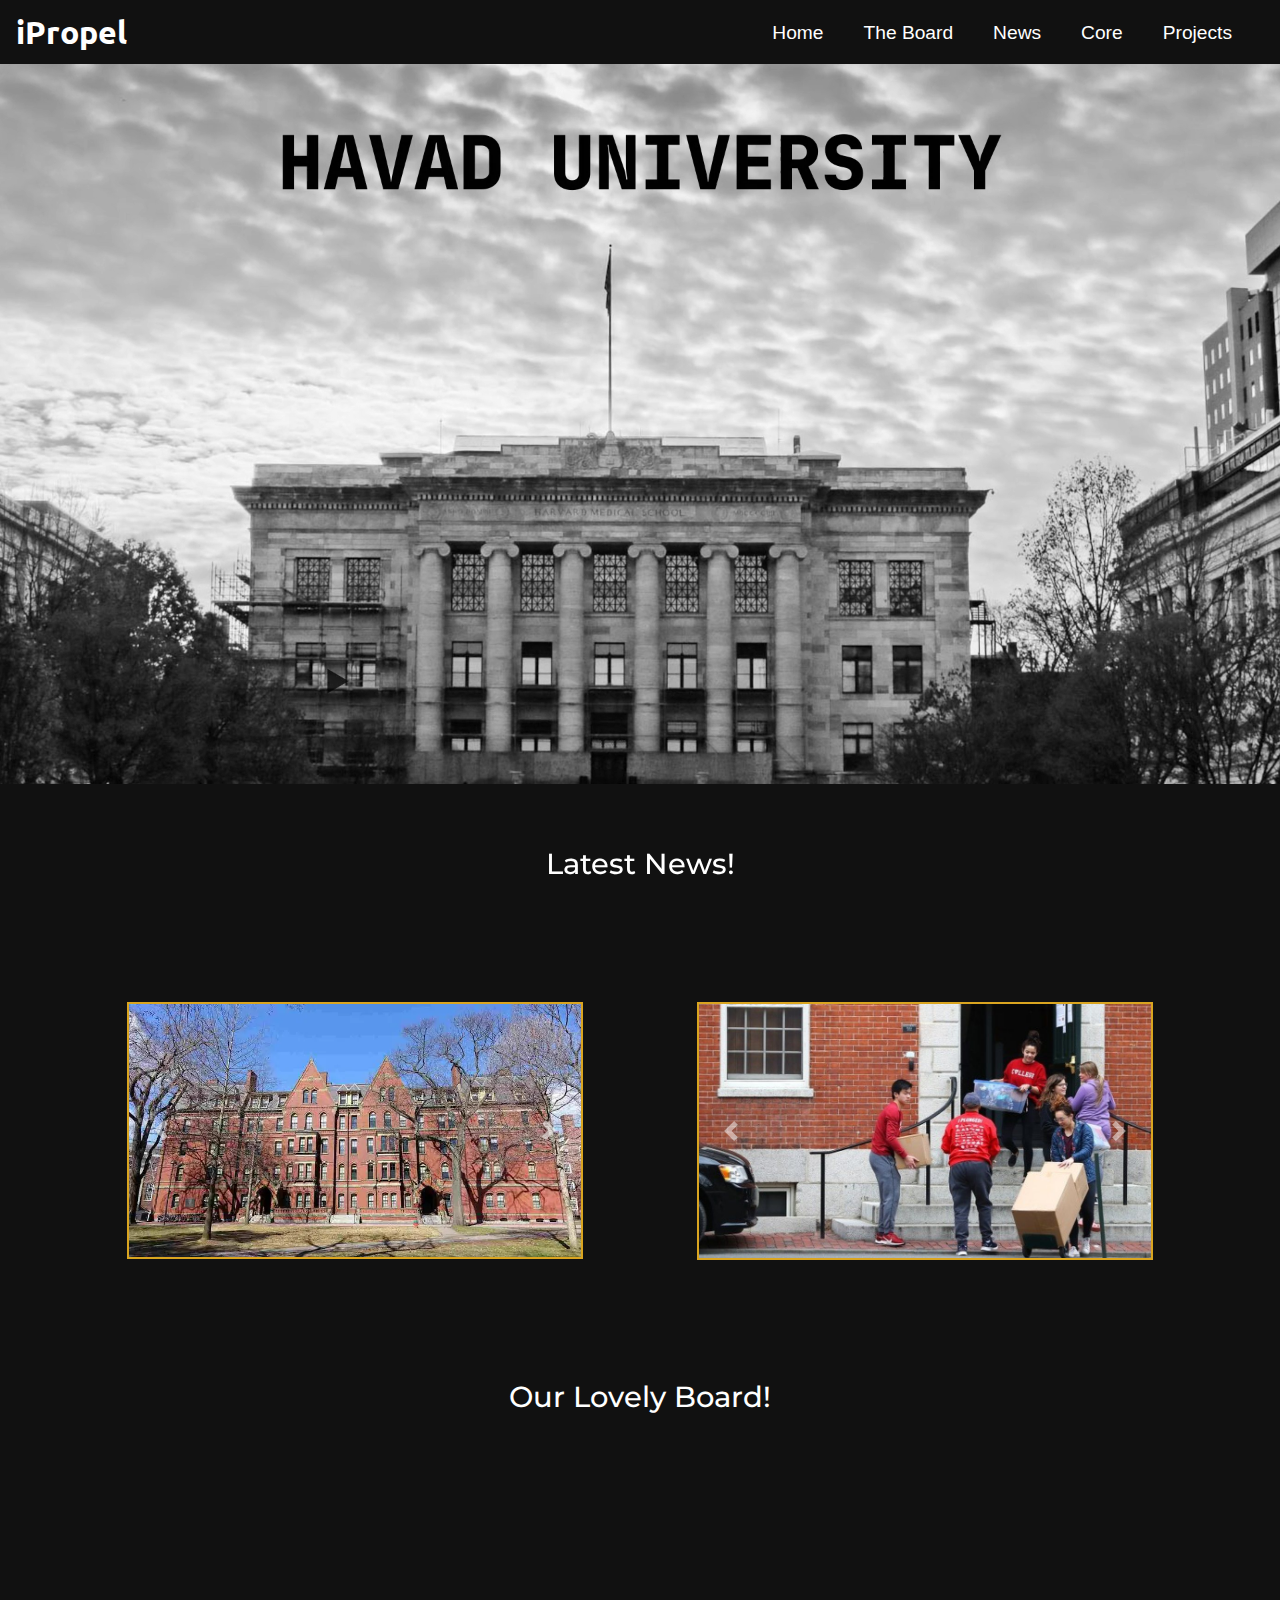
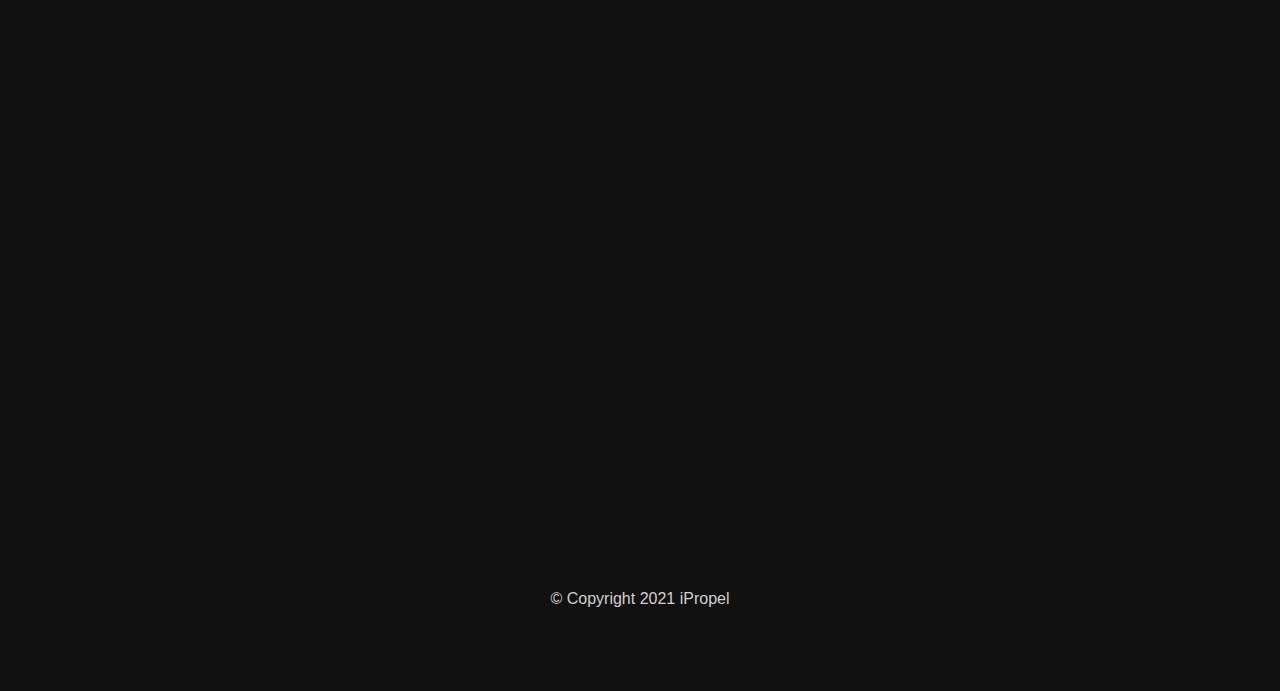
<file: index.html>
<!DOCTYPE html>
<html lang="en">

<head>
    <meta charset="UTF-8">
    <meta http-equiv="X-UA-Compatible" content="IE=edge">
    <meta name="viewport" content="width=device-width, initial-scale=1.0">
    <link rel="preconnect" href="https://fonts.gstatic.com">
    <link
        href="https://fonts.googleapis.com/css2?family=Montserrat:ital,wght@0,100;0,200;0,300;0,400;0,500;0,600;0,700;0,800;0,900;1,100;1,200;1,300;1,400;1,500;1,600;1,700;1,800;1,900&family=Ubuntu:ital,wght@0,300;0,400;0,500;0,700;1,300;1,400;1,500;1,700&display=swap"
        rel="stylesheet">
    <title>iPropel</title>
    <link href="https://unpkg.com/aos@2.3.1/dist/aos.css" rel="stylesheet">
    <script src="https://unpkg.com/aos@2.3.1/dist/aos.js"></script>
    <link rel="stylesheet" href="https://maxcdn.bootstrapcdn.com/bootstrap/4.0.0/css/bootstrap.min.css"
        integrity="sha384-Gn5384xqQ1aoWXA+058RXPxPg6fy4IWvTNh0E263XmFcJlSAwiGgFAW/dAiS6JXm" crossorigin="anonymous">
    <link rel="stylesheet" href="style.css">
</head>

<body>
    <div class="loader-wrapper">
        <span class="loader"><span class="loader-inner"></span></span>
    </div>

    <nav class="navbar navbar-expand-lg navbar-light" style="background-color: #111;">
        <a class="navbar-brand" href="index.html"
            style="color: white; font-family: 'Ubuntu', sans-serif; font-weight: bold; font-size: 2rem;">iPropel</a>
        <button class="navbar-toggler custom-toggler" type="button" data-toggle="collapse"
            data-target="#navbarSupportedContent" aria-controls="navbarSupportedContent" aria-expanded="false"
            aria-label="Toggle navigation">
            <span class="navbar-toggler-icon"></span>
        </button>

        <div style="color: white;" class="collapse navbar-collapse" id="navbarSupportedContent">
            <ul class="navbar-nav ml-auto">
                <li class="nav-item active">
                    <a class="nav-link" href="index.html" style="color: white;">Home <span
                            class="sr-only">(current)</span></a>
                </li>
                <li class="nav-item">
                    <a class="nav-link" href="#board" style="color: white;">The Board</a>
                </li>
                <li class="nav-item">
                    <a class="nav-link" href="#news" style="color: white;">News</a>
                </li>
                <li class="nav-item">
                    <a class="nav-link" href="core.html" style="color: white;">Core</a>
                </li>
                <li class="nav-item">
                    <a class="nav-link" href="projects.html" style="color: white;">Projects</a>
                </li>
            </ul>
        </div>
    </nav>
    </div>
    <video autoplay muted>
        <source src="havad.mp4" class="card-img" type="video/mp4">
    </video>
    <div class="container">
        <div class="row">
            <div class="col-lg-12 col-sm-12 col-md-12">
                <div data-aos="zoom-in">
                    <h1 id="news"
                        style="text-align: center; font-family: 'Montserrat', sans-serif; padding: 5%; color: white; font-size: 1.8rem;">
                        Latest
                        News!</h1>
                </div>
            </div>
        </div>
    </div>
    <div class="container" style="width: 100%;" id="caro">
        <div data-aos="zoom-out">
            <div class="row">
                <div class="car1 car col-lg-6 col-sm-12 col-md-6">
                    <div id="carouselExampleControls" class="carousel slide" data-ride="carousel" data-interval="3000">
                        <div class="carousel-inner">
                            <div class="carousel-item active">
                                <img style="border: solid 2.8px goldenrod;" class="d-block w-100" src="73.jpg" alt="First slide">
                            </div>
                            <div class="carousel-item">
                                <img style="border: solid 2.8px goldenrod;" class="d-block w-100" src="74.jpeg" alt="Second slide">
                            </div>
                        </div>
                        <a class="carousel-control-prev" href="#carouselExampleControls" role="button"
                            data-slide="prev">
                            <span class="carousel-control-prev-icon" aria-hidden="true"></span>
                            <span class="sr-only">Previous</span>
                        </a>
                        <a class="carousel-control-next" href="#carouselExampleControls" role="button"
                            data-slide="next">
                            <span class="carousel-control-next-icon" aria-hidden="true"></span>
                            <span class="sr-only">Next</span>
                        </a>
                    </div>
                </div>
                <div class="car2 car col-lg-6 col-sm-12 col-md-6">
                    <div id="carouselExampleControl" class="carousel slide" data-ride="carousel" data-interval="3800">
                        <div class="carousel-inner">
                            <div class="carousel-item active">
                                <img style="border: solid 2.8px goldenrod;" class="d-block w-100" src="70.jpg" alt="First slide">
                            </div>
                            <div class="carousel-item">
                                <img style="border: solid 2.8px goldenrod;" class="d-block w-100" src="71.JPG" alt="Second slide">
                            </div>
                            <div class="carousel-item">
                                <img style="border: solid 2.8px goldenrod;" class="d-block w-100" src="72.jpg" alt="Third slide">
                            </div>
                        </div>
                        <a class="carousel-control-prev" href="#carouselExampleControl" role="button" data-slide="prev">
                            <span class="carousel-control-prev-icon" aria-hidden="true"></span>
                            <span class="sr-only">Previous</span>
                        </a>
                        <a class="carousel-control-next" href="#carouselExampleControl" role="button" data-slide="next">
                            <span class="carousel-control-next-icon" aria-hidden="true"></span>
                            <span class="sr-only">Next</span>
                        </a>
                    </div>
                </div>
            </div>
        </div>
    </div>
    <div class="col-lg-12 col-sm-12 col-md-12">
        <h1 id="board"
            style="text-align: center; font-family: 'Montserrat', sans-serif; padding: 5%; color: white; font-size: 1.8rem;">
            Our Lovely
            Board!</h1>
    </div>
    <div class="container">
        <div data-aos="zoom-out-up">
            <div class="row" style="text-align: center;">
                <div class="ppimg col-sm-12 col-lg-4 col-md-6">
                    <img class="pimg" src="p1-compressed.jpg" alt="1">
                    <p class="imgp">Alison Watson</p>
                    <p class="imgp1">Student's Coordinator</p>
                </div>
                <div class="ppimg col-sm-12 col-lg-4 col-md-6">
                    <img class="pimg" src="p2-compressed.jpg" alt="2">
                    <p class="imgp">Carl Andreson</p>
                    <p class="imgp1">Technical Head</p>
                </div>
                <div class="ppimg col-sm-12 col-lg-4 col-md-6">
                    <img class="pimg" src="p3-compressed.jpg" alt="3">
                    <p class="imgp">William Dukes</p>
                    <p class="imgp1">Design Head</p>
                </div>
                <div class="ppimg col-sm-12 col-lg-4 col-md-6">
                    <img class="pimg" src="p4-compressed.jpg" alt="4">
                    <p class="imgp">Cara Williams</p>
                    <p class="imgp1">PR Head</p>
                </div>
                <div class="ppimg col-sm-12 col-lg-4 col-md-6">
                    <img class="pimg" src="p5-compressed.jpg" alt="3">
                    <p class="imgp">Bernard Michaels</p>
                    <p class="imgp1">Management Head</p>
                </div>
                <div class="ppimg col-sm-12 col-lg-4 col-md-6">
                    <img class="pimg" src="p6-compressed.jpg" alt="1">
                    <p class="imgp">Cory Weiss</p>
                    <p class="imgp1">Projects' Head</p>
                </div>
            </div>
        </div>
    </div>
    </div>

    <footer class="foot">
        <p class="pfoot">© Copyright 2021 iPropel</p>
    </footer>
    <script>
        AOS.init({
            duration: 1500,
        })
    </script>
    <script src="https://code.jquery.com/jquery-3.2.1.slim.min.js"
        integrity="sha384-KJ3o2DKtIkvYIK3UENzmM7KCkRr/rE9/Qpg6aAZGJwFDMVNA/GpGFF93hXpG5KkN"
        crossorigin="anonymous"></script>
    <script src="https://cdnjs.cloudflare.com/ajax/libs/popper.js/1.12.9/umd/popper.min.js"
        integrity="sha384-ApNbgh9B+Y1QKtv3Rn7W3mgPxhU9K/ScQsAP7hUibX39j7fakFPskvXusvfa0b4Q"
        crossorigin="anonymous"></script>
    <script src="https://maxcdn.bootstrapcdn.com/bootstrap/4.0.0/js/bootstrap.min.js"
        integrity="sha384-JZR6Spejh4U02d8jOt6vLEHfe/JQGiRRSQQxSfFWpi1MquVdAyjUar5+76PVCmYl"
        crossorigin="anonymous"></script>
    </div>
</body>

</html>
</file>
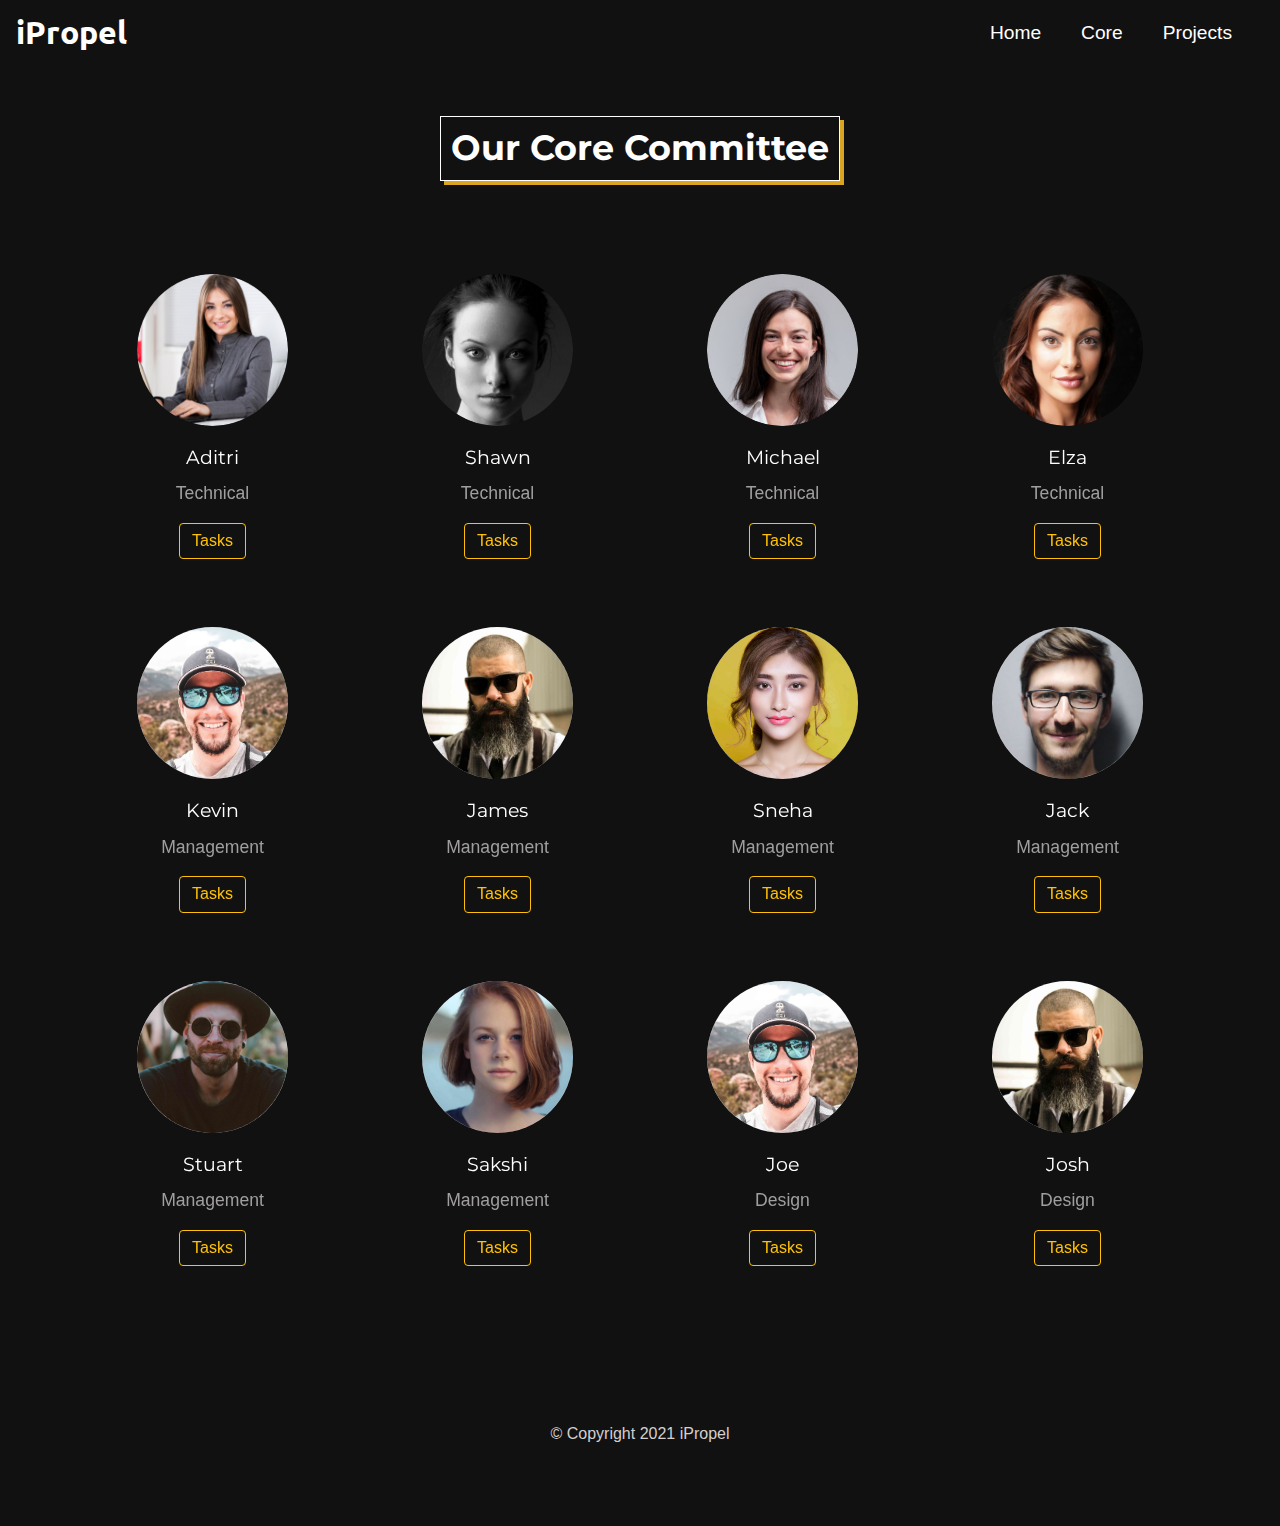
<file: core.html>
<!DOCTYPE html>
<html lang="en">

<head>
    <meta charset="UTF-8">
    <meta http-equiv="X-UA-Compatible" content="IE=edge">
    <meta name="viewport" content="width=device-width, initial-scale=1.0">
    <link rel="preconnect" href="https://fonts.gstatic.com">
    <link
        href="https://fonts.googleapis.com/css2?family=Montserrat:ital,wght@0,100;0,200;0,300;0,400;0,500;0,600;0,700;0,800;0,900;1,100;1,200;1,300;1,400;1,500;1,600;1,700;1,800;1,900&family=Ubuntu:ital,wght@0,300;0,400;0,500;0,700;1,300;1,400;1,500;1,700&display=swap"
        rel="stylesheet">
    <title>iPropel</title>
    <link rel="stylesheet" href="https://cdnjs.cloudflare.com/ajax/libs/font-awesome/4.7.0/css/font-awesome.min.css">
    <link href="https://unpkg.com/aos@2.3.1/dist/aos.css" rel="stylesheet">
    <script src="https://unpkg.com/aos@2.3.1/dist/aos.js"></script>
    <link rel="stylesheet" href="https://maxcdn.bootstrapcdn.com/bootstrap/4.0.0/css/bootstrap.min.css"
        integrity="sha384-Gn5384xqQ1aoWXA+058RXPxPg6fy4IWvTNh0E263XmFcJlSAwiGgFAW/dAiS6JXm" crossorigin="anonymous">
    <link rel="stylesheet" href="corestyle.css">
    <title>iPropel</title>
</head>

<body>
    <nav class="navbar navbar-expand-lg navbar-light" style="background-color: #111;">
        <a class="navbar-brand" href="index.html"
            style="color: white; font-family: 'Ubuntu', sans-serif; font-weight: bold; font-size: 2rem;">iPropel</a>
        <button class="navbar-toggler custom-toggler" type="button" data-toggle="collapse"
            data-target="#navbarSupportedContent" aria-controls="navbarSupportedContent" aria-expanded="false"
            aria-label="Toggle navigation">
            <span class="navbar-toggler-icon"></span>
        </button>

        <div style="color: white;" class="collapse navbar-collapse" id="navbarSupportedContent">
            <ul class="navbar-nav ml-auto">
                <li class="nav-item active">
                    <a class="nav-link" href="index.html" style="color: white;">Home <span
                            class="sr-only">(current)</span></a>
                </li>
                <li class="nav-item">
                    <a class="nav-link" href="#dummyhead" style="color: white;">Core <span
                            class="sr-only">(current)</span></a>
                </li>
                <li class="nav-item">
                    <a class="nav-link" href="projects.html" style="color: white;">Projects <span
                            class="sr-only">(current)</span></a>
                </li>
            </ul>
        </div>
    </nav>

    <div class="container" id="dummy">
        <div class="row">
            <div class="col-sm-12 col-lg-12 col-md-12">
                <a class="ahead" href="#dummyhead">
                    <h1 id="dummyhead" class="heading"
                        style="text-align: center; font-family: 'Montserrat', sans-serif; color: white; font-weight: bold; padding: 6%;">
                        Our Core Committee</h1>
                </a>
            </div>
        </div>
    </div>

    <div class="container">
        <div data-aos="fade-up-right">
            <div class="row" style="text-align: center;">
                <div class="ppimg col-sm-12 col-lg-3 col-md-6">
                    <a class="imglink" href="https://in.linkedin.com/">
                        <img class="pimg" src="aditri.png" alt="1">
                    </a>
                    <a class="imgp" href="task1.html" style="padding: 4%; display: block;">Aditri</a>
                    <p style="font-size: 1.1rem; color: rgb(160, 158, 158);">Technical</p>
                    <a href="todo.html">
                    <button type="button" class="btn btn-outline-warning" style="line-height: 1.4;">Tasks</button>
                </a>
                </div>
                <div class="ppimg col-sm-12 col-lg-3 col-md-6">
                    <a class="imglink" href="https://in.linkedin.com/">
                        <img class="pimg" src="p8.png" alt="2">
                    </a>
                    <a class="imgp" href="task1.html" style="padding: 4%; display: block;">Shawn</a>
                    <p style="font-size: 1.1rem; color: rgb(160, 158, 158);">Technical</p>
                    <a href="todo.html">
                        <button type="button" class="btn btn-outline-warning" style="line-height: 1.4;">Tasks</button>
                    </a>
                </div>
                <div class="ppimg col-sm-12 col-lg-3 col-md-6">
                    <a class="imglink" href="https://in.linkedin.com/">
                        <img class="pimg" src="p9.png" alt="3">
                    </a>
                    <a class="imgp" href="task1.html" style="padding: 4%; display: block;">Michael</a>
                    <p style="font-size: 1.1rem; color: rgb(160, 158, 158);">Technical</p>
                    <a href="todo.html">
                        <button type="button" class="btn btn-outline-warning" style="line-height: 1.4;">Tasks</button>
                    </a>
                </div>
                <div class="ppimg col-sm-12 col-lg-3 col-md-6">
                    <a class="imglink" href="https://in.linkedin.com/">
                        <img class="pimg" src="p10.png" alt="4">
                    </a>
                    <a class="imgp" href="task1.html" style="padding: 4%; display: block;">Elza</a>
                    <p style="font-size: 1.1rem; color: rgb(160, 158, 158);">Technical</p>
                    <a href="todo.html">
                        <button type="button" class="btn btn-outline-warning" style="line-height: 1.4;">Tasks</button>
                    </a>
                </div>
                <div class="ppimg col-sm-12 col-lg-3 col-md-6">
                    <a class="imglink" href="https://in.linkedin.com/">
                        <img class="pimg" src="p5-compressed.jpg" alt="3">
                    </a>
                    <a class="imgp" href="task1.html" style="padding: 4%; display: block;">Kevin</a>
                    <p style="font-size: 1.1rem; color: rgb(160, 158, 158);">Management</p>
                    <a href="todo.html">
                        <button type="button" class="btn btn-outline-warning" style="line-height: 1.4;">Tasks</button>
                    </a>
                </div>
                <div class="ppimg col-sm-12 col-lg-3 col-md-6">
                    <a class="imglink" href="https://in.linkedin.com/">
                        <img class="pimg" src="p6-compressed.jpg" alt="1">
                    </a>
                    <a class="imgp" href="task1.html" style="padding: 4%; display: block;">James</a>
                    <p style="font-size: 1.1rem; color: rgb(160, 158, 158);">Management</p>
                    <a href="todo.html">
                        <button type="button" class="btn btn-outline-warning" style="line-height: 1.4;">Tasks</button>
                    </a>
                </div>
                <div class="ppimg col-sm-12 col-lg-3 col-md-6">
                    <a class="imglink" href="https://in.linkedin.com/">
                        <img class="pimg" src="p1-compressed.jpg" alt="1">
                    </a>
                    <a class="imgp" href="task1.html" style="padding: 4%; display: block;">Sneha</a>
                    <p style="font-size: 1.1rem; color: rgb(160, 158, 158);">Management</p>
                    <a href="todo.html">
                        <button type="button" class="btn btn-outline-warning" style="line-height: 1.4;">Tasks</button>
                    </a>
                </div>
                <div class="ppimg col-sm-12 col-lg-3 col-md-6">
                    <a class="imglink" href="https://in.linkedin.com/">
                        <img class="pimg" src="p2-compressed.jpg" alt="2">
                    </a>
                    <a class="imgp" href="task1.html" style="padding: 4%; display: block;">Jack</a>
                    <p style="font-size: 1.1rem; color: rgb(160, 158, 158);">Management</p>
                    <a href="todo.html">
                        <button type="button" class="btn btn-outline-warning" style="line-height: 1.4;">Tasks</button>
                    </a>
                </div>
                <div class="ppimg col-sm-12 col-lg-3 col-md-6">
                    <a class="imglink" href="https://in.linkedin.com/">
                        <img class="pimg" src="p3-compressed.jpg" alt="3">
                    </a>
                    <a class="imgp" href="task1.html" style="padding: 4%; display: block;">Stuart</a>
                    <p style="font-size: 1.1rem; color: rgb(160, 158, 158);">Management</p>
                    <a href="todo.html">
                        <button type="button" class="btn btn-outline-warning" style="line-height: 1.4;">Tasks</button>
                    </a>
                </div>
                <div class="ppimg col-sm-12 col-lg-3 col-md-6">
                    <a class="imglink" href="https://in.linkedin.com/">
                        <img class="pimg" src="p4-compressed.jpg" alt="4">
                    </a>
                    <a class="imgp" href="task1.html" style="padding: 4%; display: block;">Sakshi</a>
                    <p style="font-size: 1.1rem; color: rgb(160, 158, 158);">Management</p>
                    <a href="todo.html">
                        <button type="button" class="btn btn-outline-warning" style="line-height: 1.4;">Tasks</button>
                    </a>
                </div>
                <div class="ppimg col-sm-12 col-lg-3 col-md-6">
                    <a class="imglink" href="https://in.linkedin.com/">
                        <img class="pimg" src="p5-compressed.jpg" alt="3">
                    </a>
                    <a class="imgp" href="task1.html" style="padding: 4%; display: block;">Joe</a>
                    <p style="font-size: 1.1rem; color: rgb(160, 158, 158);">Design</p>
                    <a href="todo.html">
                        <button type="button" class="btn btn-outline-warning" style="line-height: 1.4;">Tasks</button>
                    </a>
                </div>
                <div class="ppimg col-sm-12 col-lg-3 col-md-6">
                    <a class="imglink" href="https://in.linkedin.com/">
                        <img class="pimg" src="p6-compressed.jpg" alt="1">
                    </a>
                    <a class="imgp" href="task1.html" style="padding: 4%; display: block;">Josh</a>
                    <p style="font-size: 1.1rem; color: rgb(160, 158, 158);">Design</p>
                    <a href="todo.html">
                        <button type="button" class="btn btn-outline-warning" style="line-height: 1.4;">Tasks</button>
                    </a>
                </div>
            </div>
        </div>
    </div>
    </div>
    <footer class="foot">
        <p class="pfoot">© Copyright 2021 iPropel</p>
    </footer>
    <script>
        AOS.init({
            duration: 1500,
        })
    </script>
    <script src="https://code.jquery.com/jquery-3.2.1.slim.min.js"
        integrity="sha384-KJ3o2DKtIkvYIK3UENzmM7KCkRr/rE9/Qpg6aAZGJwFDMVNA/GpGFF93hXpG5KkN"
        crossorigin="anonymous"></script>
    <script src="https://cdnjs.cloudflare.com/ajax/libs/popper.js/1.12.9/umd/popper.min.js"
        integrity="sha384-ApNbgh9B+Y1QKtv3Rn7W3mgPxhU9K/ScQsAP7hUibX39j7fakFPskvXusvfa0b4Q"
        crossorigin="anonymous"></script>
    <script src="https://maxcdn.bootstrapcdn.com/bootstrap/4.0.0/js/bootstrap.min.js"
        integrity="sha384-JZR6Spejh4U02d8jOt6vLEHfe/JQGiRRSQQxSfFWpi1MquVdAyjUar5+76PVCmYl"
        crossorigin="anonymous"></script>
</body>

</html>
</file>
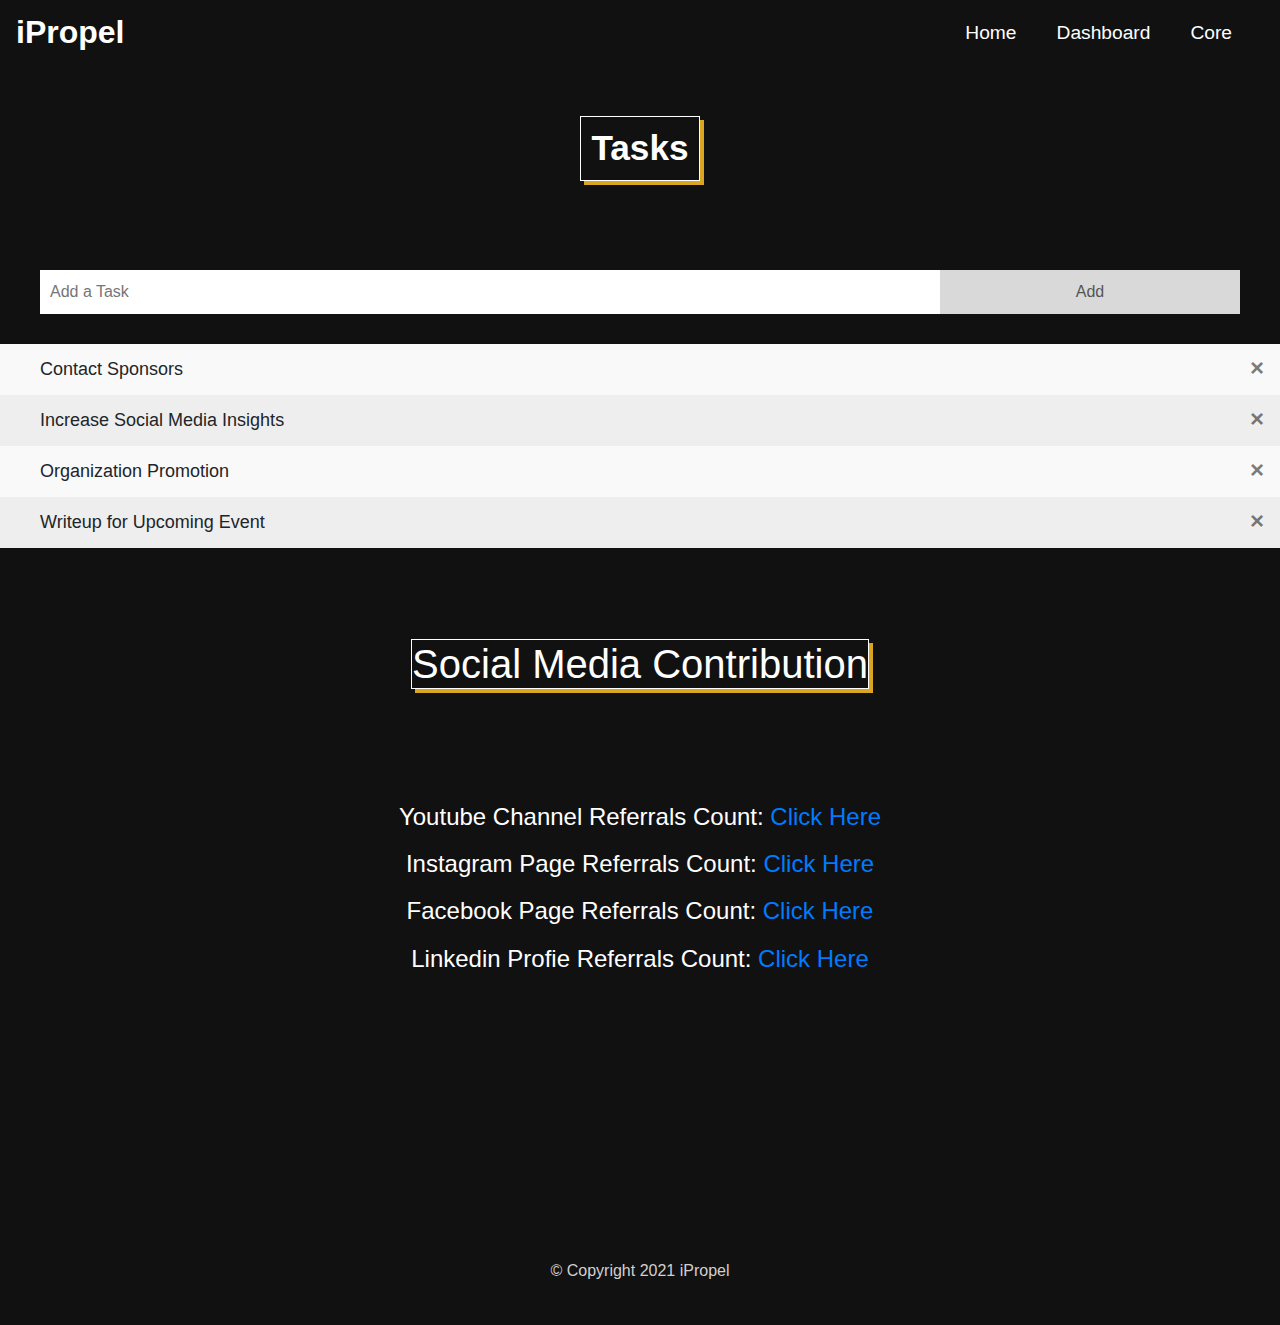
<file: todo.html>
<!DOCTYPE html>
<html lang="en">

<head>
    <meta charset="UTF-8">
    <meta http-equiv="X-UA-Compatible" content="IE=edge">
    <meta name="viewport" content="width=device-width, initial-scale=1.0">
    <link rel="stylesheet" href="https://maxcdn.bootstrapcdn.com/bootstrap/4.0.0/css/bootstrap.min.css"
        integrity="sha384-Gn5384xqQ1aoWXA+058RXPxPg6fy4IWvTNh0E263XmFcJlSAwiGgFAW/dAiS6JXm" crossorigin="anonymous">
    <link rel="stylesheet" href="styletodo.css">
    <title>Tasks</title>
</head>

<body>
    <nav class="navbar navbar-expand-sm navbar-light" style="background-color: #111;">
        <a class="navbar-brand" href="index.html"
            style="color: white; font-family: 'Ubuntu', sans-serif; font-weight: bold; font-size: 2rem;">iPropel</a>
        <button class="navbar-toggler custom-toggler" type="button" data-toggle="collapse"
            data-target="#navbarSupportedContent" aria-controls="navbarSupportedContent" aria-expanded="false"
            aria-label="Toggle navigation">
            <span class="navbar-toggler-icon"></span>
        </button>

        <div style="color: white;" class="collapse navbar-collapse" id="navbarSupportedContent">
            <ul1 class="navbar-nav ml-auto">
                <li1 class="nav-item active">
                    <a class="nav-link" href="index.html" style="color: white;">Home <span
                            class="sr-only">(current)</span></a>
                </li1>
                </li1>
                <li1 class="nav-item">
                    <a class="nav-link" href="task1.html" style="color: white;">Dashboard</a>
                </li1>
                <li1 class="nav-item">
                    <a class="nav-link" href="core.html" style="color: white;">Core</a>
                </li1>
            </ul1>
        </div>
    </nav>
    <div class="container" id="dummy">
        <div class="row">
            <div class="col-sm-12 col-lg-12 col-md-12">
                <a class="ahead" href="#dummyhead">
                    <h1 id="dummyhead" class="heading"
                        style="text-align: center; font-family: 'Montserrat', sans-serif; color: white; font-weight: bold; padding: 6%;">
                        Tasks</h1>
                </a>
            </div>
        </div>
    </div>
    <div id="myDIV" class="header">
        <input type="text" id="myInput" placeholder="Add a Task">
        <span onclick="newElement()" class="addBtn">Add</span>
    </div>
    <ul id="myUL">
        <li>Contact Sponsors</li>
        <li>Increase Social Media Insights</li>
        <li>Organization Promotion</li>
        <li>Writeup for Upcoming Event</li>
    </ul>
    <div class="container">
        <div class="row">
            <div class="col-sm-12 col-lg-12 col-md-12"
                style="padding: 8%; text-align: center; color: white; font-family: 'Montserrat', sans-serif;">
                <h1 id="dummyhead">Social Media Contribution</h1>
            </div>
            <div class="col-sm-12 col-lg-12 col-md-12" style="text-align: center;">
                <li2
                    style="display: block; font-size: 1.5rem; margin: 1%; color: white; font-family: 'Montserrat', sans-serif;">
                    Youtube Channel Referrals Count: <a style="text-decoration: none;"
                        href="https://www.linkclickcounter.com/monitoring.php">Click Here</a> </li2>
                <li2
                    style="display: block; font-size: 1.5rem; margin: 1%; color: white; font-family: 'Montserrat', sans-serif;">
                    Instagram Page Referrals Count: <a style="text-decoration: none;"
                        href="https://www.linkclickcounter.com/monitoring.php">Click Here</a></li2>
                <li2
                    style="display: block; font-size: 1.5rem; margin: 1%; color: white; font-family: 'Montserrat', sans-serif;">
                    Facebook Page Referrals Count: <a style="text-decoration: none;"
                        href="https://www.linkclickcounter.com/monitoring.php">Click Here</a></li2>
                <li2
                    style="display: block; font-size: 1.5rem; margin: 1%; color: white; font-family: 'Montserrat', sans-serif;">
                    Linkedin Profie Referrals Count: <a style="text-decoration: none;"
                        href="https://www.linkclickcounter.com/monitoring.php">Click Here</a></li2>
            </div>
        </div>
    </div>

    <footer class="foot">
        <p class="pfoot">© Copyright 2021 iPropel</p>
    </footer>
    <script src="index.js"></script>
    <script src="https://cdnjs.cloudflare.com/ajax/libs/popper.js/1.12.9/umd/popper.min.js"
        integrity="sha384-ApNbgh9B+Y1QKtv3Rn7W3mgPxhU9K/ScQsAP7hUibX39j7fakFPskvXusvfa0b4Q"
        crossorigin="anonymous"></script>
    <script src="https://maxcdn.bootstrapcdn.com/bootstrap/4.0.0/js/bootstrap.min.js"
        integrity="sha384-JZR6Spejh4U02d8jOt6vLEHfe/JQGiRRSQQxSfFWpi1MquVdAyjUar5+76PVCmYl"
        crossorigin="anonymous"></script>
</body>

</html>
</file>
<file: style.css>
html,body{
    overflow-x: hidden;
}
body{
    margin: 0;
    padding: 0;
    background-color: #111;
}
video{
    width: 100%;
    /* height: 100%; */
    background-color: black;
}
nav{
    line-height: 1.2;
}
.car1{
    padding: 12%;
}
.car2{
    padding: 12%;
}
.car{
    padding: 5%;
}
#caro{
    width: 50%;
}
.navbar-brand:hover{
    color: rgb(247, 201, 84) !important;
}
h2{
    color: white;
}
p{
    color: white;
}
.nav-link{
    font-size: 1.2rem;
}
.pimg{
    width: 40%;
    border-radius: 100%;        
}
.ppimg{
    padding: 3%;
}
.imgp{
    font-family: 'Montserrat', sans-serif;
    font-size: 1.2rem;
    margin-top: 4%;
    
}
.imgp1{
    font-family: 'Montserrat', sans-serif;
    font-size: 1rem;
    color: gray;
}
.pimg:hover{
    border: 2.8px goldenrod solid;
}

.foot{
    text-align: center;
    background-color: #111;
    padding: 5%;
}
.pfoot{
    font-size: 1rem;
    color: rgb(212, 207, 207);
    margin-top: 5%;
}
.nav-item{
    padding-right: 1.5rem;
}
.nav-link:hover{
    color: goldenrod !important;
}

.custom-toggler .navbar-toggler-icon {
    background-image: url("data:image/svg+xml;charset=utf8,%3Csvg viewBox='0 0 32 32' xmlns='http://www.w3.org/2000/svg'%3E%3Cpath stroke='rgba(255,255,255, 0.5)' stroke-width='2' stroke-linecap='round' stroke-miterlimit='10' d='M4 8h24M4 16h24M4 24h24'/%3E%3C/svg%3E");
  }
  /* Scrollbar */
/* ::-webkit-scrollbar {
    width: 15px;
  }
  ::-webkit-scrollbar-track {
    box-shadow: inset 0 0 5px rgba(0, 0, 0, 0);
    border-radius: 10px;
  }
  ::-webkit-scrollbar-thumb {
    background: rgb(49, 49, 49);
    border-radius: 10px;
  } */

  @media (min-width: 0px) and (max-width: 957px)
{
    .car{
        padding: 10%;
    }

    #news{
        margin-top: 12%;
    }
    .grid-video{
        max-width: 100%;
        background-color: black;
    }

}
</file>
<file: corestyle.css>
html,body{
    overflow-x: hidden;
}
body{
    margin: 0;
    padding: 0;
    background-color: #111;
}
nav{
    line-height: 1.2;
}
#dummyhead{
    border: solid 0.1rem;
    display: inline-block;
    box-shadow: goldenrod 4px 4px !important;
}
#dummy{
    text-align: center;
    padding: 4%;
}
.nav-link{
    font-size: 1.2rem;
}
.navbar-brand:hover{
    color: rgb(247, 201, 84) !important;
}

.nav-link:hover{
    color: goldenrod !important;
}

.nav-item{
    padding-right: 1.5rem;
}
.ahead:hover{
    text-decoration: none !important;
}
.heading{
    font-size: 2.2rem;
    padding: 1% !important;
}
.heading:hover{
    color: goldenrod !important;
}

.pimg{
    width: 70%;
    border-radius: 100%;        
}
.ppimg{
    padding: 3%;
}
.imgp{
    font-family: 'Montserrat', sans-serif;
    font-size: 1.2rem;
    margin-top: 4%;
    text-decoration: none;
    color: white !important;
    
}
.imgp:hover{
    color: goldenrod !important;
    text-decoration: none !important;
}
.imgp1{
    font-family: 'Montserrat', sans-serif;
    font-size: 1rem;
    color: gray;
}
.foot{
    text-align: center;
    background-color: #111;
    padding: 5%;
}
.pfoot{
    font-size: 1rem;
    color: rgb(212, 207, 207);
    margin-top: 5%;
}
.pimg:hover{
    border: solid 2.8px goldenrod;
}

/* Scrollbar */
/* ::-webkit-scrollbar {
    width: 15px;
  }
  ::-webkit-scrollbar-track {
    box-shadow: inset 0 0 5px rgba(0, 0, 0, 0);
    border-radius: 10px;
  }
  ::-webkit-scrollbar-thumb {
    background: rgb(49, 49, 49);
    border-radius: 10px;
  } */
  .custom-toggler .navbar-toggler-icon {
    background-image: url("data:image/svg+xml;charset=utf8,%3Csvg viewBox='0 0 32 32' xmlns='http://www.w3.org/2000/svg'%3E%3Cpath stroke='rgba(255,255,255, 0.5)' stroke-width='2' stroke-linecap='round' stroke-miterlimit='10' d='M4 8h24M4 16h24M4 24h24'/%3E%3C/svg%3E");
  }
  @media (min-width: 0px) and (max-width: 957px)
{
    .pimg{
        width: 45%;
    }
    #dummyhead{
        width: 76%;
    }
}
</file>
<file: styletodo.css>
body{
    background-color: #111;
}
* {
    box-sizing: border-box;
  }
  ul {
    margin: 0;
    padding: 0;
  }
  ul li {
    cursor: pointer;
    position: relative;
    padding: 12px 8px 12px 40px;
    background: #eee;
    font-size: 18px;
    transition: 0.2s;
    -webkit-user-select: none;
    -moz-user-select: none;
    -ms-user-select: none;
    user-select: none;
  }
  ul li:nth-child(odd) {
    background: #f9f9f9;
  }
  ul li:hover {
    background: #ddd;
  }
  ul li.checked {
    background: #888;
    color: #fff;
    text-decoration: line-through;
  }
  ul li.checked::before {
    content: '';
    position: absolute;
    border-color: #fff;
    border-style: solid;
    border-width: 0 2px 2px 0;
    top: 10px;
    left: 16px;
    transform: rotate(45deg);
    height: 15px;
    width: 7px;
  }
  .close {
    position: absolute;
    right: 0;
    top: 0;
    padding: 12px 16px 12px 16px;
  }
  
  .close:hover {
    background-color: #111;
    color: white;
  }
  .header {
    background-color: #111;
    padding: 30px 40px;
    color: white;
    text-align: center;
  }

  .header:after {
    content: "";
    display: table;
    clear: both;
  }
  input {
    margin: 0;
    border: none;
    border-radius: 0;
    width: 75%;
    padding: 10px;
    float: left;
    font-size: 16px;
  }
  .addBtn {
    padding: 10px;
    width: 25%;
    background: #d9d9d9;
    color: #555;
    float: left;
    text-align: center;
    font-size: 16px;
    cursor: pointer;
    transition: 0.3s;
    border-radius: 0;
  }
  .addBtn:hover {
    background-color: #bbb;
  }
.foot{
    text-align: center;
    background-color: #111;
    padding: 2%;
}
.pfoot{
    font-size: 1rem;
    color: rgb(212, 207, 207);
    margin-top: 20%;
}
nav{
    line-height: 1.2;
}
.navbar-brand:hover{
    color: rgb(247, 201, 84) !important;
}
.nav-link{
    font-size: 1.2rem;
}
.nav-item{
    padding-right: 1.5rem;
}
.nav-link:hover{
    color: goldenrod !important;
}
.custom-toggler .navbar-toggler-icon {
    background-image: url("data:image/svg+xml;charset=utf8,%3Csvg viewBox='0 0 32 32' xmlns='http://www.w3.org/2000/svg'%3E%3Cpath stroke='rgba(255,255,255, 0.5)' stroke-width='2' stroke-linecap='round' stroke-miterlimit='10' d='M4 8h24M4 16h24M4 24h24'/%3E%3C/svg%3E");
  }

   /* Scrollbar */
/* ::-webkit-scrollbar {
    width: 15px;
  }
  ::-webkit-scrollbar-track {
    box-shadow: inset 0 0 5px rgba(0, 0, 0, 0);
    border-radius: 10px;
  }
  ::-webkit-scrollbar-thumb {
    background: rgb(49, 49, 49);
    border-radius: 10px;
  } */

  #dummyhead{
    border: solid 0.1rem;
    display: inline-block;
    box-shadow: goldenrod 4px 4px !important;
}
#dummy{
    text-align: center;
    padding: 4%;
}
.ahead:hover{
    text-decoration: none !important;
}
.heading{
    font-size: 2.2rem;
    padding: 1% !important;
}
.heading:hover{
    color: goldenrod !important;
}
</file>
